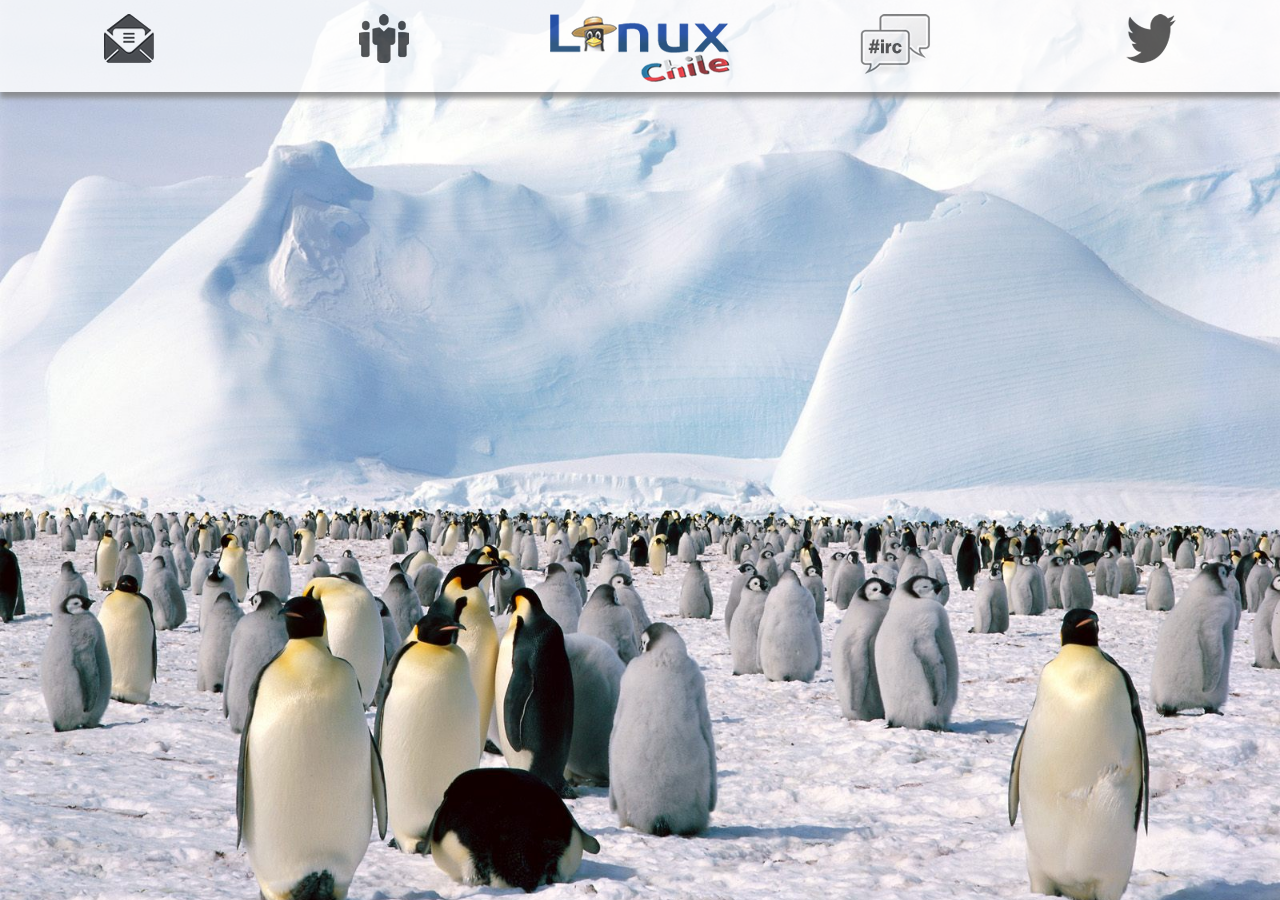
<file: index.html>
<html>
<head>


<link rel="stylesheet" type="text/css" href="css/reset.css" />
<link rel="stylesheet" type="text/css" href="css/style.css" />

<link rel="shortcut icon" href="favicon.ico" />

<title>LinuxChile - Comunidad Chilena de Linux</title>
</head>

<body>
<!--[if lt IE 7]>
<style type="text/css" media="screen">
#wrapper {
	height:100%;
}
</style>
<![endif]-->
<div id="wrapper">
	<div id="header">
		 
   			<div id="rds1">
        		<a href="mailto:comunidad@linuxchile.cl">
				<img src="img/mail.png" onMouseOver="this.src='img/icons_color/mail_c.png';" onMouseOut="this.src='img/mail.png';"/>
				</a>
			</div>
	      
		    
      		<div id="rds2">
				<a href="#staff">
				<img src="img/staff.png" onMouseOver="this.src='img/icons_color/staff_c.png';" onMouseOut="this.src='img/staff.png';"/>
				</a>
			</div>
			
			<div id="staff" class="lb"><a href="#top"><img src="img/info.png" alt="info"></a></div>
		  
		  	
		   <div id="rds3">
		   		<img src="img/linuxlogo.png" alt="logo" width="180" height="69">
		   </div>
		   
		   
		   
		   <div id="rds4">
		   		<a href="irc/chat.html">
		   		<img src="img/irc.png" onMouseOver="this.src='img/icons_color/irc_c.png';" onMouseOut="this.src='img/irc.png';"/>
		   		</a>
		   </div>
		   
		   
		   
		  <div id="rds5">
		  		<a href="https://twitter.com/LinuxChile">
		  		<img src="img/twitter.png" onMouseOver="this.src='img/icons_color/twitter_c.png';" onMouseOut="this.src='img/twitter.png';"/>
		  		</a>
		  </div>
		   
	 </div><!--fin header-->
	 
  				
				
				<div id="body">  </div>
	 
	    		<div id="footer"></div>
				
</div><!--fin wrapper-->
</body>
</html>
</file>
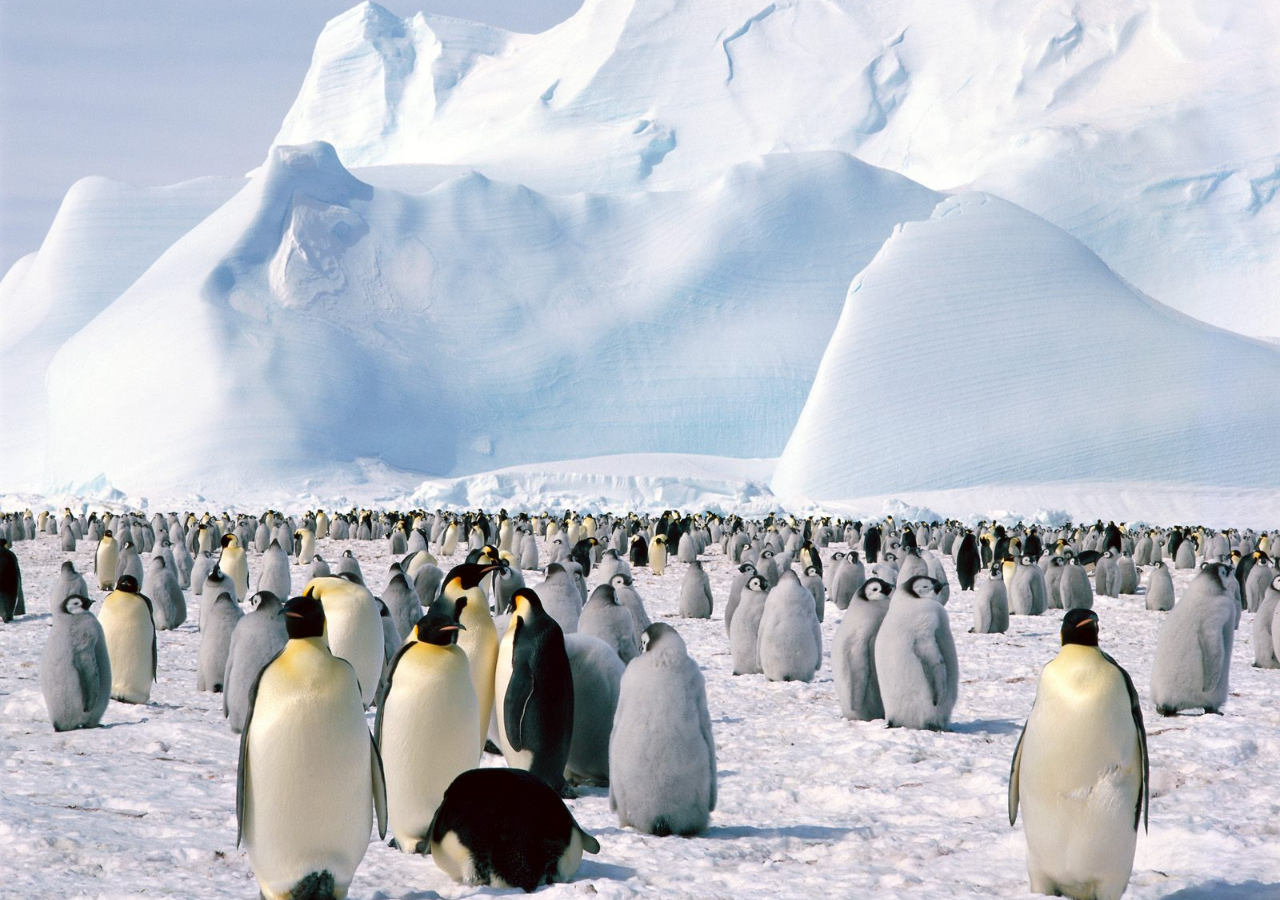
<file: irc/chat.html>
<html>
<head>
<meta http-equiv="Content-Type" content="text/html; charset=windows-1252" />

<link rel="stylesheet" type="text/css" href="../css/reset.css" />
<link rel="stylesheet" type="text/css" href="../css/style.css" />

<link rel="shortcut icon" href="../favicon.ico" />

<title>LinuxChile - Comunidad Chilena de Linux</title>
</head>

<body>
<!--[if lt IE 7]>
<style type="text/css" media="screen">
#wrapper {
	height:100%;
}
</style>
<![endif]-->
<div id="wrapper">

	    
	 
  <div id="body">  
    <iframe src="https://kiwiirc.com/client/irc.kiwiirc.com/?nick=tux?#linuxchile" style="border:0; width:100%; height:450px;"></iframe>
  </div>
	 
	    		
</div>
</body>
</html>
</file>
<file: css/style.css>
html,
body {
	margin:0px;;
	padding:0px;
	height:100%;
	font-family: arial;
    font-size: 12px;
    color: #fff;
    background: url(../img/bg.jpg) no-repeat center center fixed;
 										-webkit-background-size: cover;
											-moz-background-size: cover;
											  -o-background-size: cover;
												  background-size: cover; }
												  
html,

	#wrapper {
	   min-height:100%;
	   position:relative;
	}
	#header {
	   background-color:#fff;
	   padding: 1px;
	   height:90px;
   	   opacity: 0.8;
   	color:#fff;
	 box-shadow: 1px 5px 5px 1px#808080; 

	}
	#rds1 {
       float:left; 
	   width:20%;
	   height:80PX;
	   margin-top:10px;
	   text-align:center;
		
		}
		
		
		#rds2 {
	   float:left;
       width:20%;
	   height:80PX;
	   margin-top:10px;
	   text-align:center;

		}
		
	#rds3 {
	   float:left;
       width:20%;
	   height:80PX;
	   margin-top:10px;
	   text-align:center;

}
		#rds4 {
		
		 float:left;
       width:20%;
	   height:80PX;
	   margin-top:10px;
	   text-align:center;
		
		
		
		}
	
	#rds5 {
	   float:left;
       width:20%;
	   height:80PX;
	   margin-top:10px;
	   text-align:center;
		
		}
		
	#body {
	   padding:2px;
	   padding-bottom:110px;    /* Altura del footer */
	}
	
	
	 #chat {
	
	   margin-left:27%;
	   margin-top:2px;
	   width:600px;
	   heigh: 400px;
	 
	 }
	 
	 img { padding: 3px; margin: 0 1em 0 1em; } 
	 
	 div.lb img { margin-top: 100px; padding:1px; background: #333; } 
	 
	 div.lb { display: none; position: absolute; top: 0; left: 0; right: 0; bottom: 0; height: 100%; width: 100%; text-align: center; background:url(../img/screen.png) repeat; } 
	 
	 div.lb:target { display: block; } /** IE no soporta :target, as� que usaremos expresiones CSS **/ 
	 
	 div.lb { display: expression((document.location.toString().split('#').slice(1) == this. id)?'block':'none'); } 
	
	 


	
	#footer {
	   position:absolute;
	   bottom:0;
	   width:100%;
	   height:60px;            /* Altura del footer */
	  
	   /*background-color: #fff;*/
	   /*opacity: 0.3;*/
      color:#fff;	
	}
</file>
